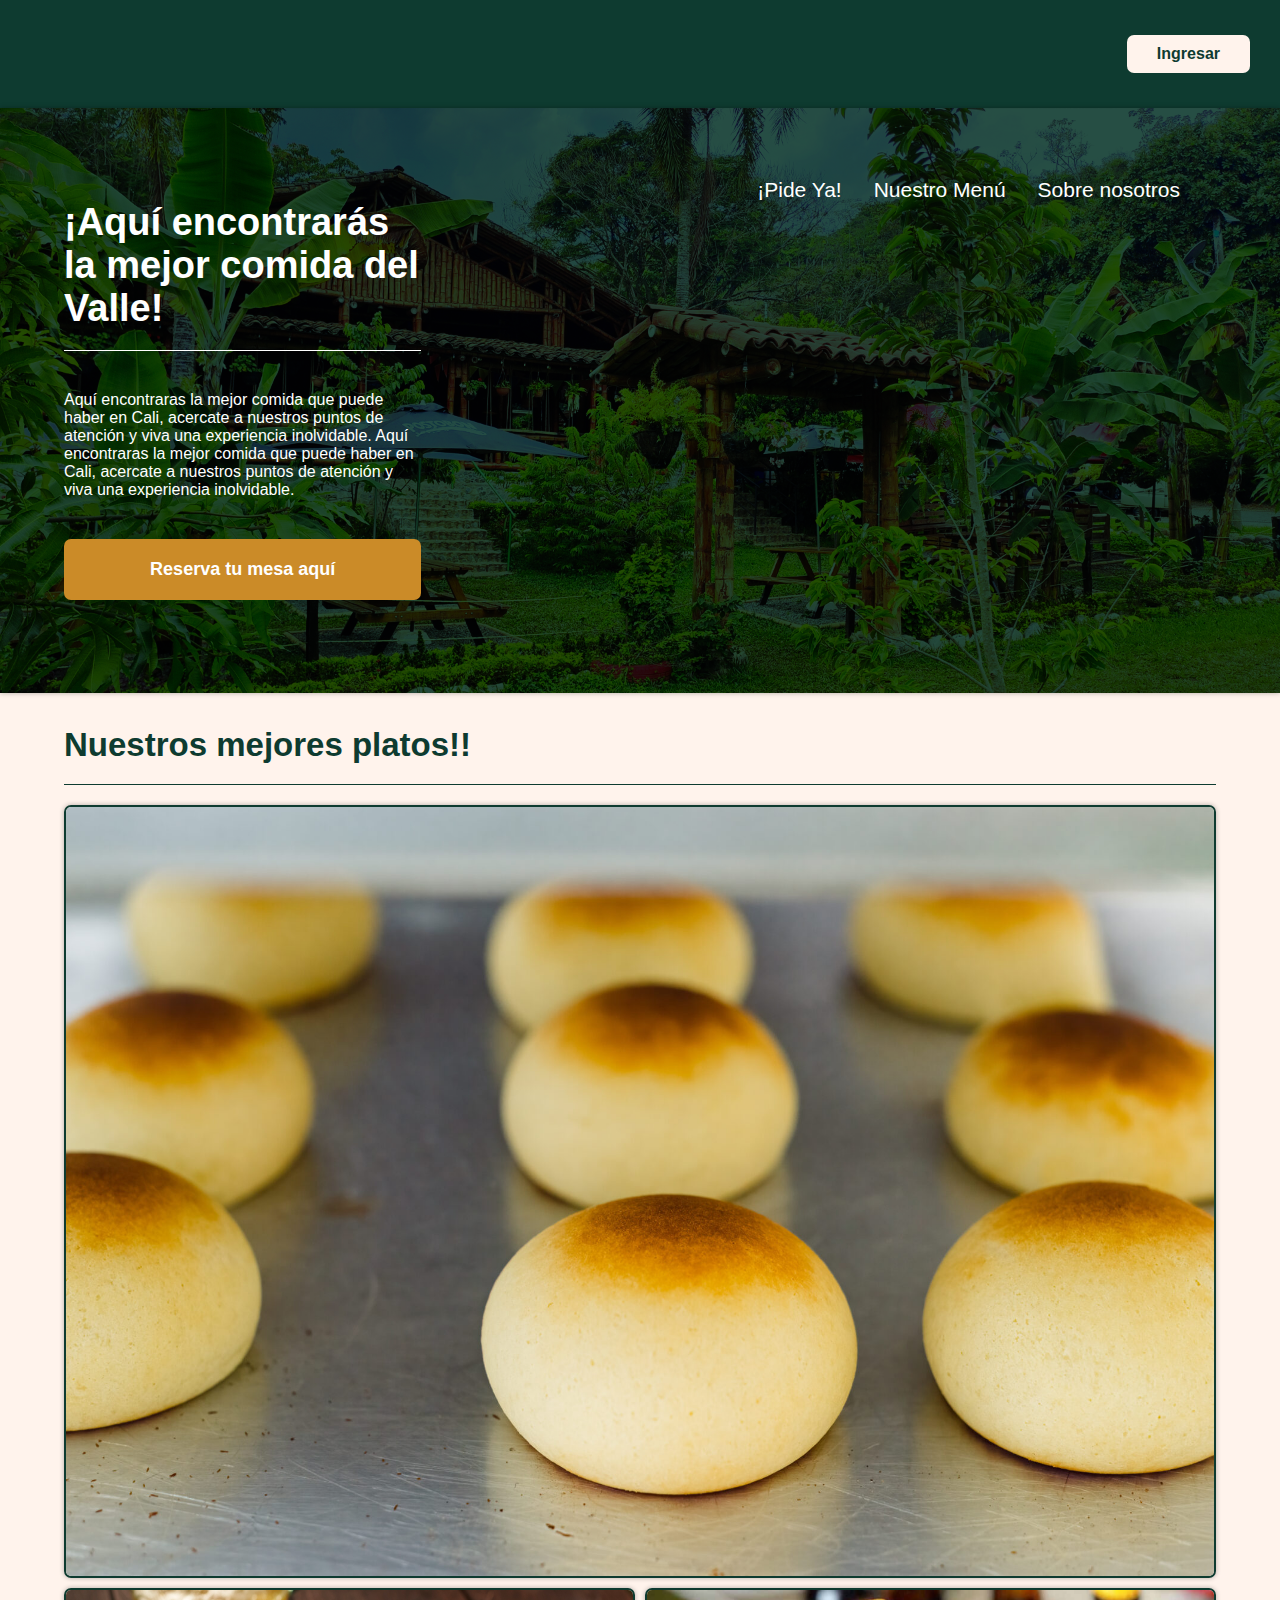
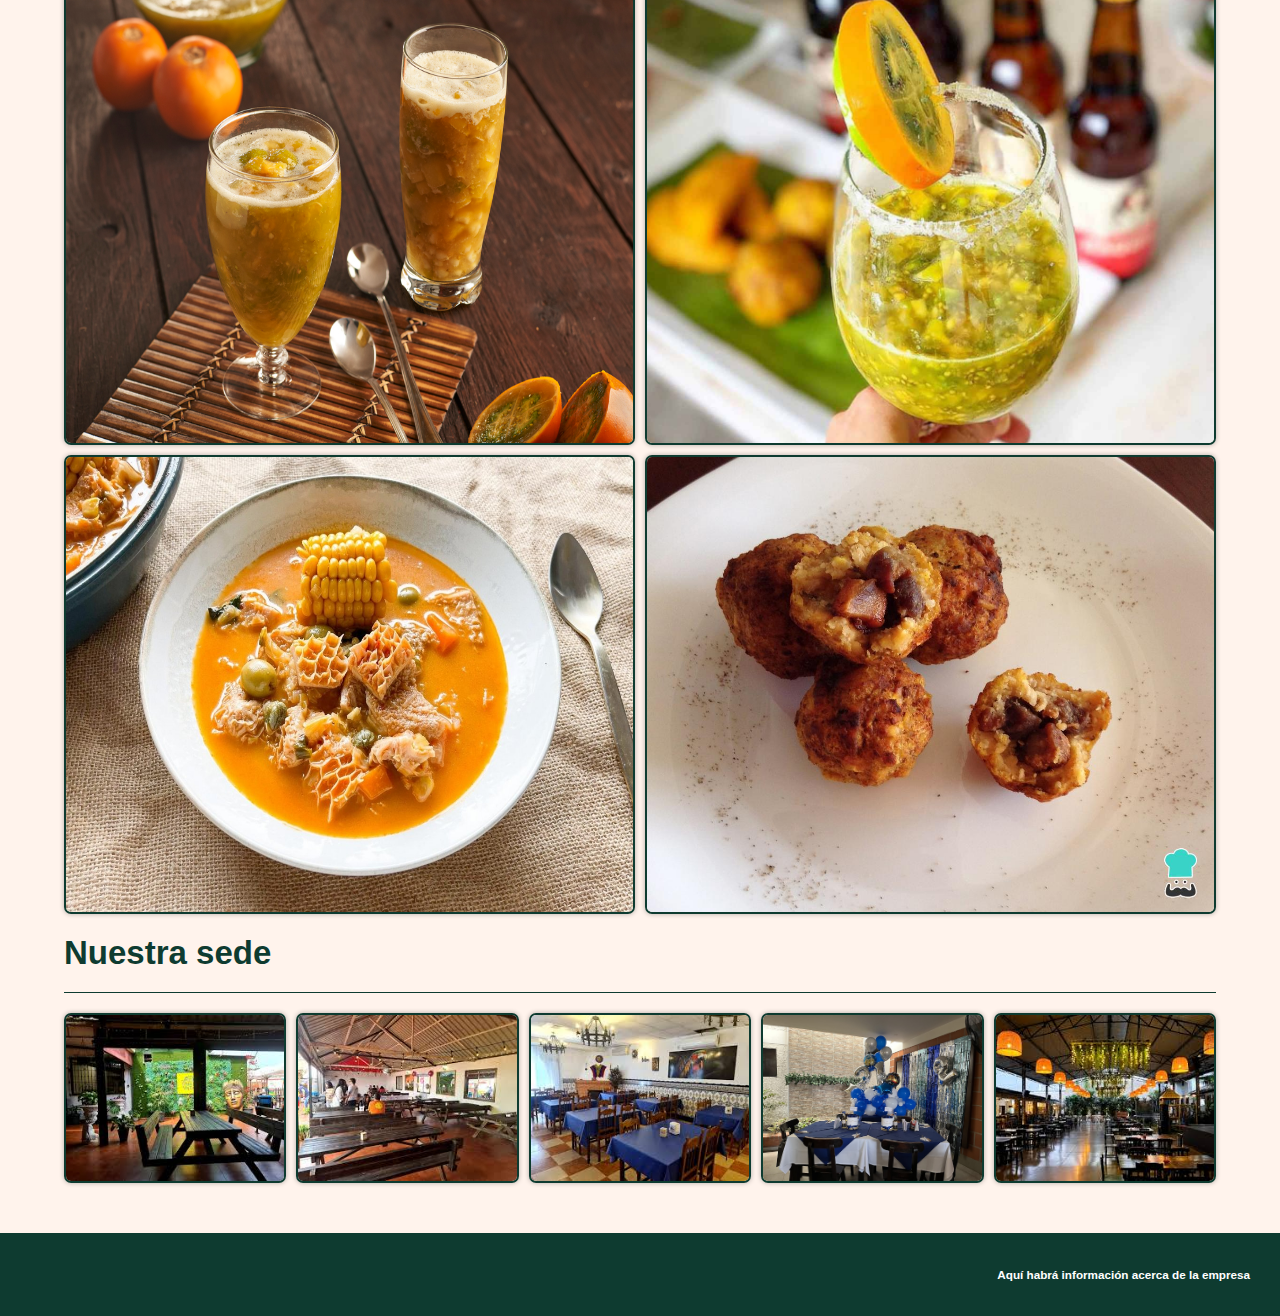
<file: docs/index.html>
<!DOCTYPE html>
<html lang="en">

<head>
    <meta charset="UTF-8">
    <meta name="viewport" content="width=device-width, initial-scale=1.0">
    <title>Document</title>
    <link rel="stylesheet" href="./styles/index.css">
</head>

<body>
    <header>
        <button class="login-button">Ingresar</button>
    </header>
    <section class="first-section">
        <article class="first-element_1">
            <h1 class="title-hero item">¡Aquí encontrarás la mejor comida del Valle!</h1>
            <p class="item">Aquí encontraras la mejor comida que puede haber en Cali, acercate a nuestros puntos de atención y viva
                una experiencia inolvidable. Aquí encontraras la mejor comida que puede haber en Cali, acercate a
                nuestros puntos de atención y viva una experiencia inolvidable.</p>
            <button>Reserva tu mesa aquí</button>
        </article>
        <nav class="first-element_nav">
            <ul>
                <li>¡Pide Ya!</li>
                <li>Nuestro Menú</li>
                <li>Sobre nosotros</li>
            </ul>
        </nav>
    </section>
    <main>
        <h1 class="section-title">Nuestros mejores platos!!</h1>
        <section class="our-services">
            <article class="our-services_img our-services-pandebono">
                <div class="our-services-img_container">
                    <img src="./img/pandebono.jpg" alt="">
                </div>
            </article>
            <article class="our-services_img champus">
                <div class="our-services-img_container">
                    <img src="./img/champus.jpg" alt="">
                </div>
            </article>
            <article class="our-services_img lulada">
                <div class="our-services-img_container">
                    <img src="./img/lulada.jpg" alt="">
                </div>
            </article>
            <article class="our-services_img mondongo">
                <div class="our-services-img_container">
                    <img src="./img/mondongo.jpg" alt="">
                </div>
            </article>
            <article class="our-services_img marranitas">
                <div class="our-services-img_container">
                    <img src="./img/marranitas.jpg" alt="">
                </div>
            </article>
        </section>
        <h1 class="section-title">Nuestra sede</h1>
        <section class="branch-container">
            <article>
                    <img src="./img/sede1.jpg" alt="">
            </article>
            <article>
                    <img src="./img/sede2.jpg" alt="">
            </article>
            <article>
                    <img src="./img/sede3.jpg" alt="">
            </article>
            <article>
                    <img src="./img/sede4.jpg" alt="">
            </article>
            <article>       
                    <img src="./img/sede5.jpg" alt="">
            </article>
        </section>
    </main>
    <footer>
        <h3>Aquí habrá información acerca de la empresa</h3>
    </footer>
</body>

</html>
</file>
<file: docs/styles/index.css>
*{
    box-sizing: border-box;
    padding:0;
    margin:0;
}

html{
    font-size: 62.5%;
    font-family: 'Roboto', sans-serif;
}

body{
    height: 100vh;
    background-color: #FFF3EC;
}

img{
    border: #0E3B30 2px solid;
}

main {
    height: auto;
    width: 90%;
    margin: 1.3rem auto;
    display: flex;
    flex-direction: column; 
}

header, footer{
    background-color: #0E3B30;
    width: 100%;
    height: auto;
    color: white;
    padding: 3.5rem 3rem;
    display: flex;
    justify-content: end;
}

footer{
    margin-top: 5rem;
}

.login-button{
    width: auto;
    padding: 1rem 3rem;
    font-size: 1.6rem;
    background-color: #FFF3EC;
    color: #0E3B30;
}

.first-section {
    display: grid;
    grid-template-columns: minmax(230px, 1fr) 2fr;
    gap: 8rem;
    box-shadow: 0 0 5px 0 rgba(0,0,0,0.3);
    width: 100%;
    padding: 5rem 5%;
    background-image: url("../img/hero.jpg");
    background-color: rgba(14, 59, 48, 0.9);
    background-blend-mode: multiply;
    height: 65%;
    background-size: cover ;
}

.item{
    margin-bottom: 4rem;
}

.first-content-container{
    width: 80%;
    margin: 1.3rem auto;
    height: auto;
}

.first-element_1{
    padding: 1rem 0;
    align-content: center;
}

.first-element_nav{
    align-self: flex-start;
    justify-self: flex-end;
    margin: 2rem;
}

.first-element_nav ul{
   display: flex;
   list-style: none;
}

.first-element_nav ul li{
    margin: 0 1.6rem;
    color:white;
    font-size: 2.1rem;
}

.first-element_nav ul li:hover{
    font-weight: bold;
    text-decoration: underline;
    cursor: pointer;
}

button{
    padding: 2rem;
    background-color: #CB8B28;
    color: white;
    border: none;
    border-radius: 7px;
    cursor: pointer;
    width: 100%;
    font-size: 1.8rem;
    font-weight: bold;
}

.our-services{
    display: grid;
    grid-template-columns: repeat(auto-fit, minmax(38rem, 1fr)); 
    gap: 1rem;
}

.our-services article{
    width: 100%;
    height: 100%;
    place-self: center;
}

.our-services-img_container{
    width: 100%;
    height: 100%;
    align-content: center;
}

.our-services_img img{
    height: 100%;
    width: 100%;
    border-radius: 7px;
    box-shadow: 0 0 5px 0 rgba(0,0,0,0.3);
}

.our-services-pandebono{
    grid-area: 1/1/3/3;
}

.branch-container{
    display: grid;
    grid-template-columns: repeat(auto-fit, minmax(7rem, 1fr));
    gap:1rem;
}

.branch-container article{
    place-self: center;
    width: 100%;
    height: 100%;
    align-content: center;
}
.branch-container img{
    height: 100%;
    width: 100%;
    border-radius: 7px;
    box-shadow: 0 0 5px 0 rgba(0,0,0,0.3);
}

.title{
    font-size: 2.5rem;
    padding-bottom: 1rem;
    color: white;
}

.section-title{
    font-size: 3.3rem;
    font-weight: bold;
    color: #0E3B30;
    border-bottom: #0E3B30 solid 1.5px;
    padding: 2rem 0;
    margin-bottom: 2rem;
}

.title-hero{
    font-size: 3.8rem;
    color: white;
    border-bottom: #ffffff solid 1.5px;
    padding-bottom: 2rem;
}

h2{
    font-size: 1.5rem;
    color: #0E3B30;
    padding: 1rem 1rem;
    margin: 1rem 0;
    border-bottom: #0E3B30 solid 1px;
}

p{
    font-size: 1.6rem;
    color: white;
}

@media screen and (max-width:920px) {
    .first-section {
        grid-template-columns: 1fr;
        grid-template-areas: 
        "nav"
        "hero-content";
        gap:0;
        height: auto;
    }

    .first-element_1{
        grid-area: hero-content;
    }

    .first-element_nav{
        place-self: start;
        grid-area: nav;
        width: 100%;
    }

    .first-element_nav ul{
        display: flex;
        list-style: none;
     }

     .first-element_nav ul li{
        margin: 0;
        padding: 0;
        flex:1;
     }

    .first-element_img{
        display: none;
    }

    .our-services-pandebono{
        grid-area: pandebono;
    }

    .champus{
        grid-area: champus;
    }

    .lulada{
        grid-area: lulada;
    }

    .mondongo{
        grid-area: mondongo;
    }

    .marranitas{
        grid-area: marranitas;
    }

    .our-services{
        display: grid;
        grid-template-columns: repeat(1, 1fr); 
        grid-template-areas: 
        "pandebono"
        "champus"
        "lulada"
        "mondongo"
        "marranitas";
        gap: 1rem;
    }

    .branch-container{
        display: grid;
        grid-template-columns: repeat(1, 1fr);
        gap:1rem;
    }
}
</file>
